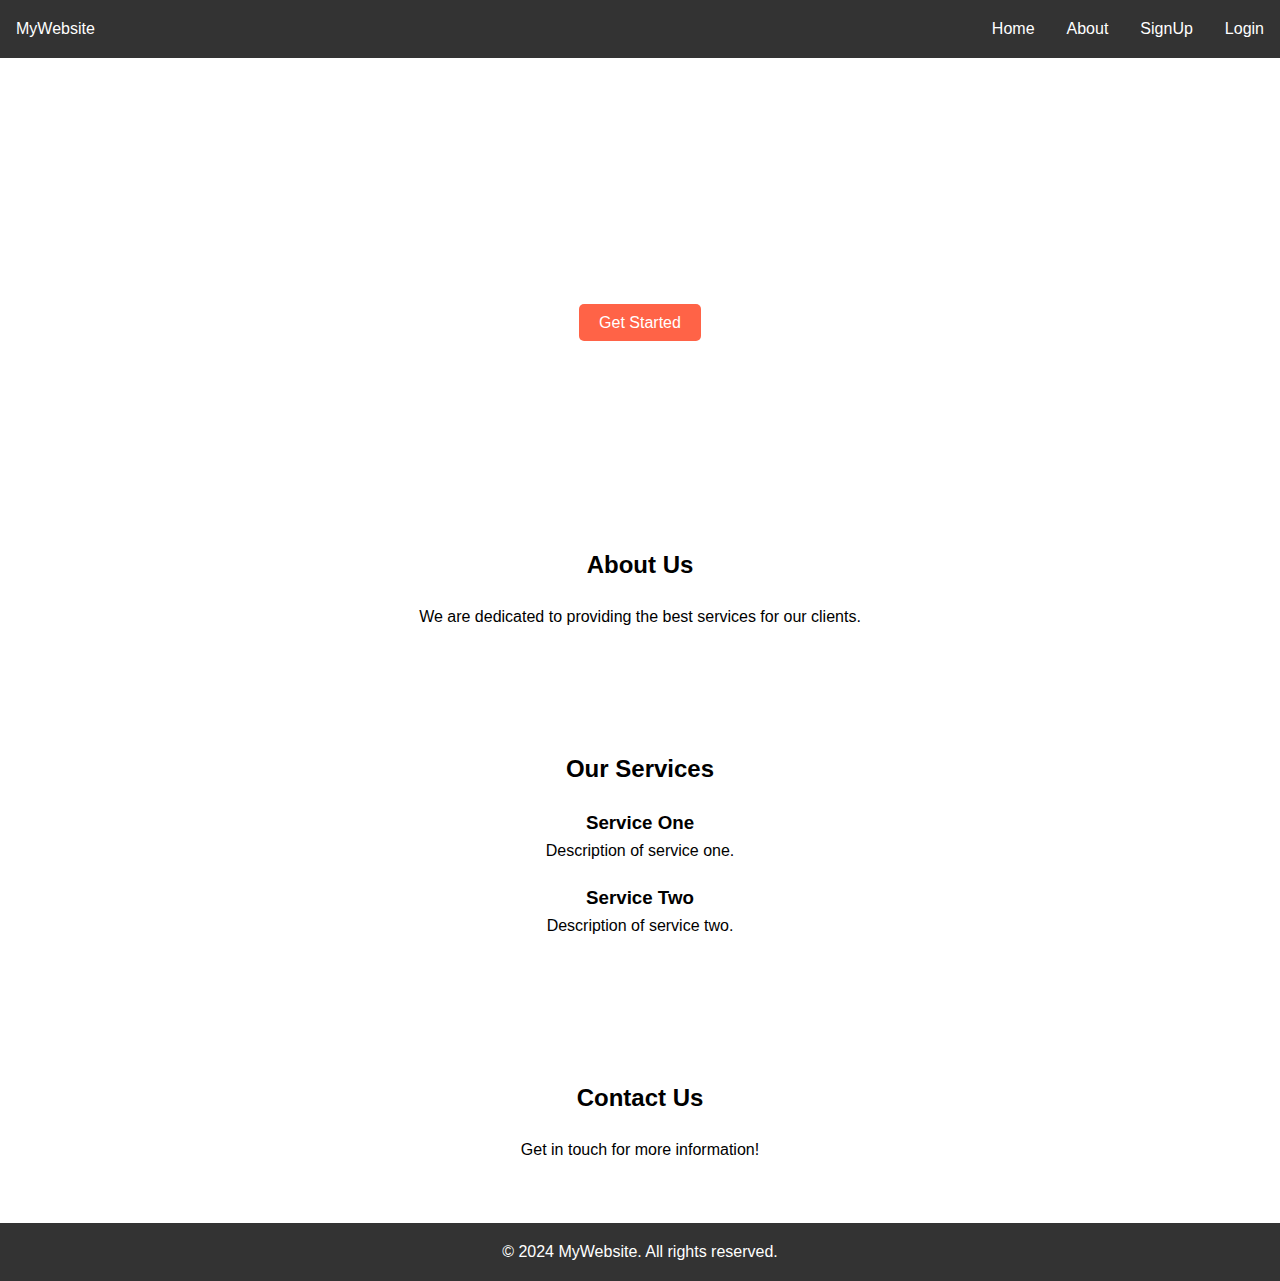
<file: website/index.html>
<!DOCTYPE html>
<html lang="en">
<head>
    <meta charset="UTF-8">
    <meta name="viewpo rt" content="width=device-width, initial-scale=1.0">
    <title>Animated Website</title>
    <link rel="stylesheet" href="styles.css">
</head>
<body>
    <header>
        <nav class="navbar">
            <div class="logo">MyWebsite</div>
            <ul class="nav-links">
                <li><a href="#home">Home</a></li>
                <li><a href="#about">About</a></li>
                <li><a href="index2.html">SignUp</a></li>
                <li><a href="index3.html">Login</a></li>
            </ul>
        </nav>
    </header>

    <main>
        <section id="home" class="hero">
            <h1>Welcome to MyWebsite</h1>
            <p>Your success starts here!</p>
            <a href="#contact" class="cta-button">Get Started</a>
        </section>

        <section id="about">
            <h2>About Us</h2>
            <p>We are dedicated to providing the best services for our clients.</p>
        </section>

        <section id="services">
            <h2>Our Services</h2>
            <div class="service">
                <h3>Service One</h3>
                <p>Description of service one.</p>
            </div>
            <div class="service">
                <h3>Service Two</h3>
                <p>Description of service two.</p>
            </div>
        </section>

        <section id="contact">
            <h2>Contact Us</h2>
            <p>Get in touch for more information!</p>
        </section>
    </main>

    <footer>
        <p>&copy; 2024 MyWebsite. All rights reserved.</p>
    </footer>
</body>
</html>
</file>
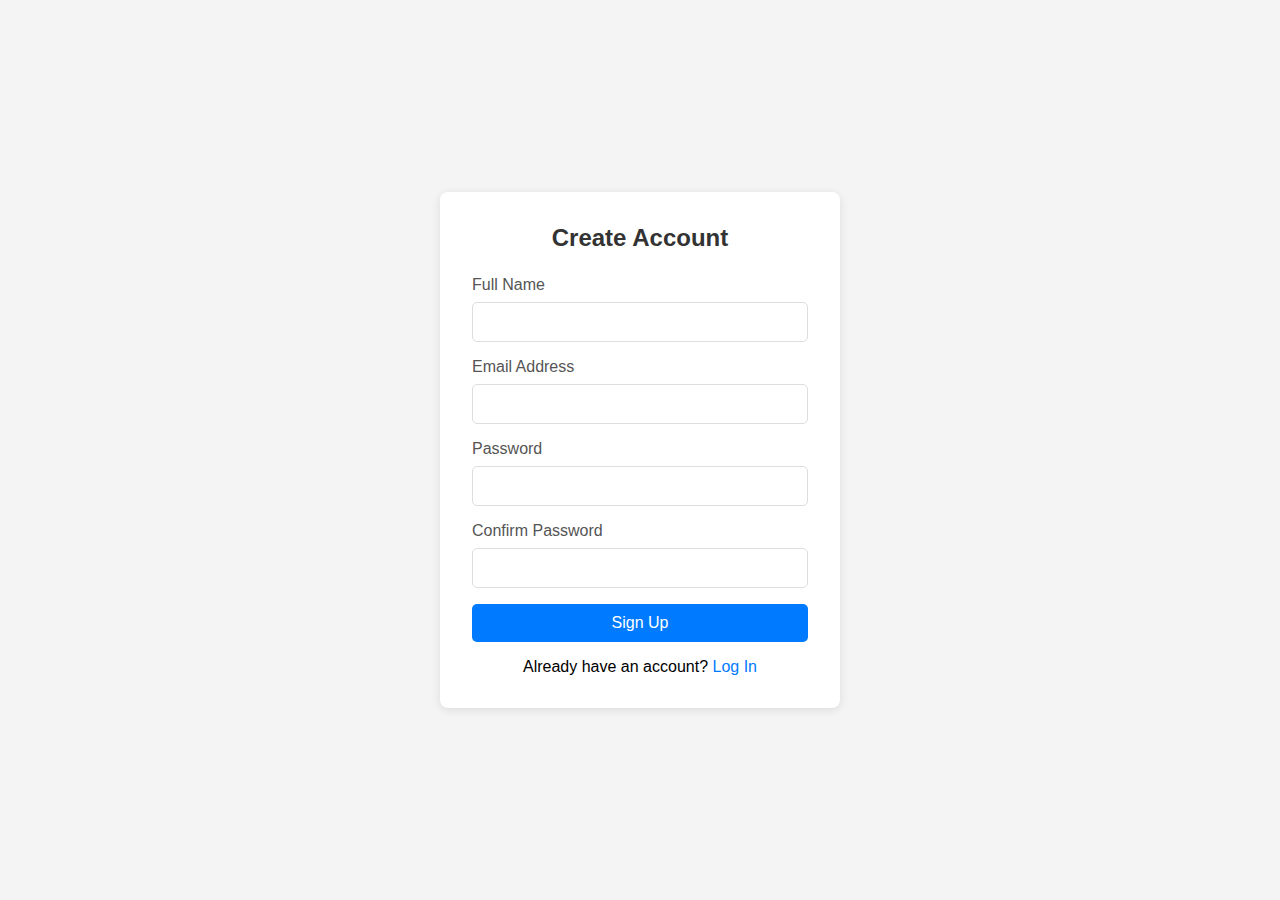
<file: website/index2.html>
<!DOCTYPE html>
<html lang="en">
<head>
    <meta charset="UTF-8">
    <meta name="viewport" content="width=device-width, initial-scale=1.0">
    <title>Sign Up</title>
    <link rel="stylesheet" href="styles2.css">
</head>
<body>
    <div class="container">
        <form class="signup-form">
            <h2>Create Account</h2>
            <div class="form-group">
                <label for="name">Full Name</label>
                <input type="text" id="name" name="name" required>
            </div>
            <div class="form-group">
                <label for="email">Email Address</label>
                <input type="email" id="email" name="email" required>
            </div>
            <div class="form-group">
                <label for="password">Password</label>
                <input type="password" id="password" name="password" required>
            </div>
            <div class="form-group">
                <label for="confirm-password">Confirm Password</label>
                <input type="password" id="confirm-password" name="confirm-password" required>
            </div>
            <button type="submit" class="submit-btn">Sign Up</button>
            <p class="login-link">Already have an account? <a href="#">Log In</a></p>
        </form>
    </div>
</body>
</html>
</file>
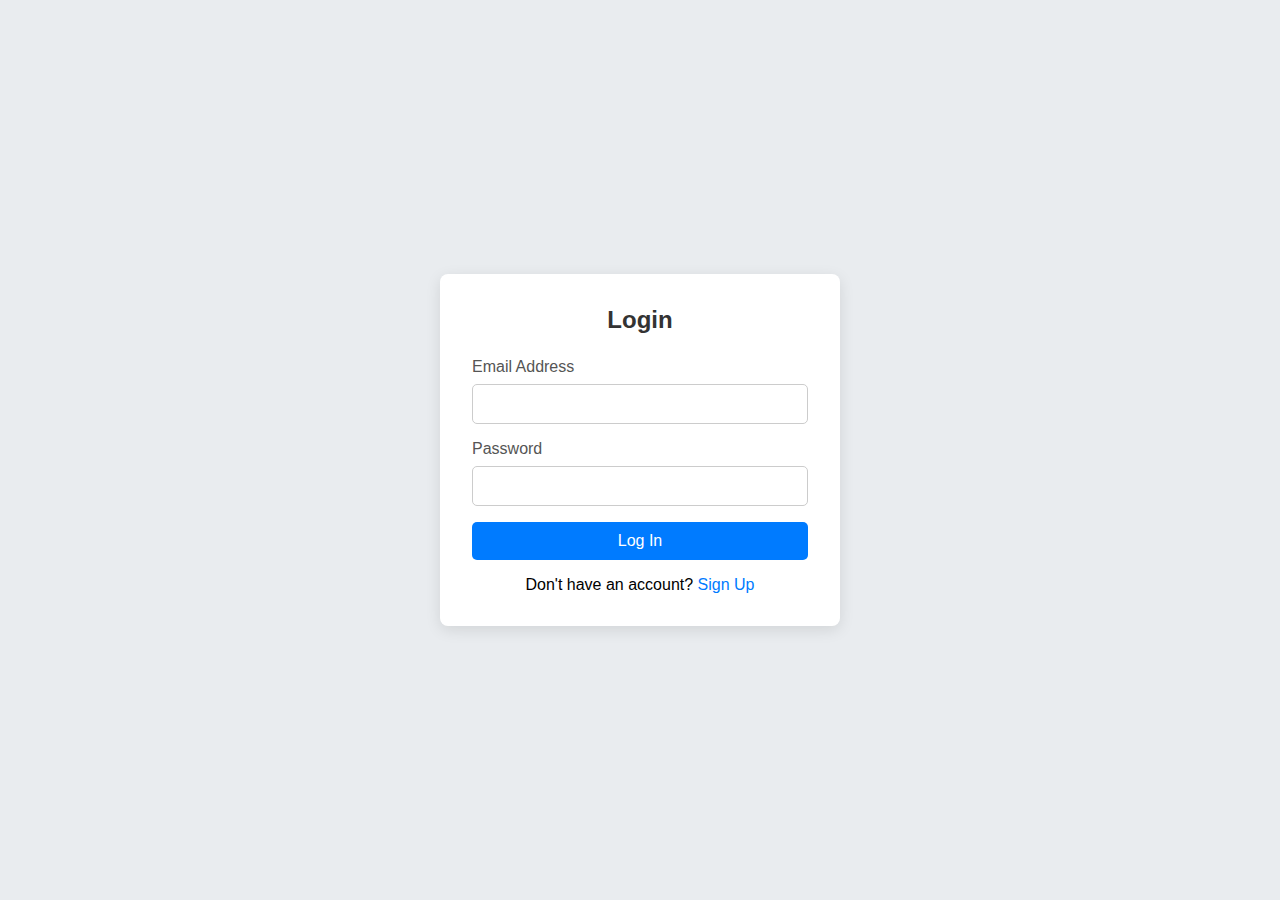
<file: website/index3.html>
<!DOCTYPE html>
<html lang="en">
<head>
    <meta charset="UTF-8">
    <meta name="viewport" content="width=device-width, initial-scale=1.0">
    <title>Login</title>
    <link rel="stylesheet" href="styles3..css">
</head>
<body>
    <div class="container">
        <form class="login-form">
            <h2>Login</h2>
            <div class="form-group">
                <label for="email">Email Address</label>
                <input type="email" id="email" name="email" required>
            </div>
            <div class="form-group">
                <label for="password">Password</label>
                <input type="password" id="password" name="password" required>
            </div>
            <button type="submit" class="submit-btn">Log In</button>
            <p class="signup-link">Don't have an account? <a href="#">Sign Up</a></p>
        </form>
    </div>
</body>
</html>
</file>
<file: website/styles.css>
* {
    box-sizing: border-box;
    margin: 0;
    padding: 0;
}

body {
    font-family: Arial, sans-serif;
    line-height: 1.6;
}

header {
    background-color: #333;
    color: #fff;
}

.navbar {
    display: flex;
    justify-content: space-between;
    align-items: center;
    padding: 1rem;
}

.nav-links {
    list-style: none;
    display: flex;
}

.nav-links li {
    margin-left: 2rem;
}

.nav-links a {
    color: #fff;
    text-decoration: none;
}

.hero {
    background: url('https://via.placeholder.com/1200x600') no-repeat center center/cover;
    color: white;
    text-align: center;
    padding: 150px 20px;
}

.hero h1 {
    font-size: 3rem;
}

.cta-button {
    background-color: #ff6347;
    color: white;
    padding: 10px 20px;
    text-decoration: none;
    border-radius: 5px;
}

section {
    padding: 60px 20px;
    text-align: center;
}

section h2 {
    margin-bottom: 20px;
}

.service {
    margin: 20px 0;
}

footer {
    background-color: #333;
    color: #fff;
    text-align: center;
    padding: 1rem 0;
    position: relative;
    bottom: 0;
    width: 100%;
}
</file>
<file: website/styles2.css>
* {
    box-sizing: border-box;
    margin: 0;
    padding: 0;
}

body {
    font-family: Arial, sans-serif;
    background-color: #f4f4f4;
    display: flex;
    justify-content: center;
    align-items: center;
    height: 100vh;
}

.container {
    background-color: white;
    border-radius: 8px;
    box-shadow: 0 2px 10px rgba(0, 0, 0, 0.1);
    padding: 2rem;
    width: 100%;
    max-width: 400px;
}

.signup-form {
    display: flex;
    flex-direction: column;
}

.signup-form h2 {
    margin-bottom: 1.5rem;
    text-align: center;
    color: #333;
}

.form-group {
    margin-bottom: 1rem;
}

.form-group label {
    margin-bottom: 0.5rem;
    display: block;
    color: #555;
}

.form-group input {
    padding: 10px;
    border: 1px solid #ddd;
    border-radius: 5px;
    width: 100%;
    font-size: 1rem;
}

.form-group input:focus {
    border-color: #007bff;
    outline: none;
}

.submit-btn {
    padding: 10px;
    background-color: #007bff;
    color: white;
    border: none;
    border-radius: 5px;
    cursor: pointer;
    font-size: 1rem;
}

.submit-btn:hover {
    background-color: #0056b3;
}

.login-link {
    text-align: center;
    margin-top: 1rem;
}

.login-link a {
    color: #007bff;
    text-decoration: none;
}

.login-link a:hover {
    text-decoration: underline;
}
</file>
<file: website/styles3..css>
* {
    box-sizing: border-box;
    margin: 0;
    padding: 0;
}

body {
    font-family: Arial, sans-serif;
    background-color: #e9ecef;
    display: flex;
    justify-content: center;
    align-items: center;
    height: 100vh;
}

.container {
    background-color: white;
    border-radius: 8px;
    box-shadow: 0 4px 15px rgba(0, 0, 0, 0.1);
    padding: 2rem;
    width: 100%;
    max-width: 400px;
}

.login-form {
    display: flex;
    flex-direction: column;
}

.login-form h2 {
    margin-bottom: 1.5rem;
    text-align: center;
    color: #333;
}

.form-group {
    margin-bottom: 1rem;
}

.form-group label {
    margin-bottom: 0.5rem;
    display: block;
    color: #555;
}

.form-group input {
    padding: 10px;
    border: 1px solid #ccc;
    border-radius: 5px;
    width: 100%;
    font-size: 1rem;
}

.form-group input:focus {
    border-color: #007bff;
    outline: none;
}

.submit-btn {
    padding: 10px;
    background-color: #007bff;
    color: white;
    border: none;
    border-radius: 5px;
    cursor: pointer;
    font-size: 1rem;
}

.submit-btn:hover {
    background-color: #0056b3;
}

.signup-link {
    text-align: center;
    margin-top: 1rem;
}

.signup-link a {
    color: #007bff;
    text-decoration: none;
}

.signup-link a:hover {
    text-decoration: underline;
}
</file>
